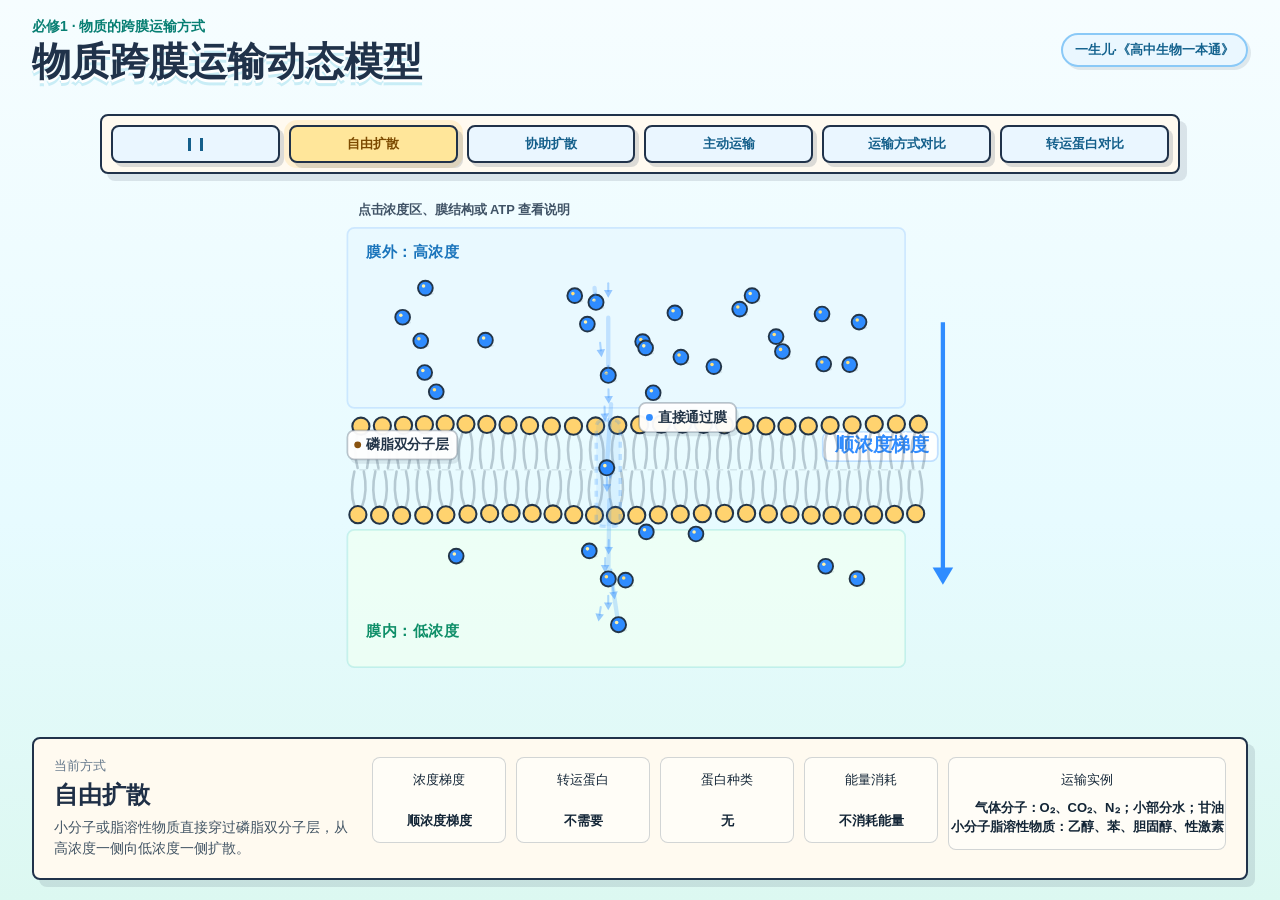
<file: index.html>
<!doctype html>
<html lang="zh-CN">
  <head>
    <meta charset="utf-8" />
    <meta name="viewport" content="width=device-width, initial-scale=1" />
    <title>物质跨膜运输方式交互动态模型</title>
    <link rel="icon" href="data:," />
    <link rel="stylesheet" href="./styles.css?v=20260616193500" />
  </head>
  <body>
    <main class="app">
      <section class="stage" aria-label="物质跨膜运输方式平面交互动态模型">
        <canvas id="scene"></canvas>

        <header class="topbar">
          <div>
            <p class="eyebrow">必修1 · 物质的跨膜运输方式</p>
            <h1>物质跨膜运输动态模型</h1>
          </div>
          <div class="status" id="status">一生儿·《高中生物一本通》</div>
        </header>

        <nav class="controls floating-panel" aria-label="动画控制">
          <button id="playBtn" type="button" aria-pressed="true" aria-label="暂停" data-state="pause"></button>
          <div class="timeline" id="timeline"></div>
          <button id="compareBtn" type="button">运输方式对比</button>
          <button id="proteinBtn" type="button">转运蛋白对比</button>
        </nav>
        <button id="phosphoBtn" class="phospho-control floating-panel" type="button" aria-pressed="false" hidden>
          磷酸化过程
        </button>

        <aside class="side floating-panel" id="knowledgePanel">
          <div class="knowledge-body">
            <div class="mode-summary">
              <div class="section-title">当前方式</div>
              <h2 id="modeTitle">自由扩散</h2>
              <p id="modeText">小分子或脂溶性物质直接穿过磷脂双分子层，从高浓度一侧向低浓度一侧扩散。</p>
            </div>

            <div class="facts" aria-label="核心比较">
              <div><span>浓度梯度</span><b id="gradientFact">顺浓度梯度</b></div>
              <div><span>转运蛋白</span><b id="proteinFact">不需要</b></div>
              <div><span>蛋白种类</span><b id="typeFact">无</b></div>
              <div><span>能量消耗</span><b id="energyFact">不消耗能量</b></div>
              <div><span>运输实例</span><b id="exampleFact">气体分子；小部分水；甘油；小分子脂溶性物质</b></div>
            </div>
          </div>
        </aside>

        <div class="floating-info floating-panel" id="infoCard" hidden>
          <img class="guide-avatar" src="./assets/guide-avatar.jpeg" alt="讲解头像" />
          <div class="guide-bubble">
            <button id="closeInfoBtn" type="button" aria-label="关闭说明">×</button>
            <div class="section-title" id="infoCardTitle">说明</div>
            <p id="infoText">点击膜上的结构或左右两侧浓度区，可以查看浓度梯度、转运蛋白和能量消耗说明。</p>
          </div>
        </div>

        <section class="compare-panel floating-panel" id="comparePanel" aria-label="三种运输方式对比" hidden>
          <div class="compare-head">
            <div>
              <div class="section-title">归纳比较</div>
              <h2>运输方式对比</h2>
            </div>
            <button id="closeCompareBtn" type="button" aria-label="关闭对比界面">关闭</button>
          </div>
          <div class="compare-visuals" aria-label="三种运输方式同步动画">
            <div class="mini-transport">
              <h3>自由扩散</h3>
              <div class="mini-scene" aria-hidden="true">
                <div class="mini-membrane"></div>
                <div class="mini-arrow down"></div>
                <i class="mini-dot free-flow f1"></i>
                <i class="mini-dot free-flow f2"></i>
                <i class="mini-dot free-flow f3"></i>
              </div>
              <p>不经过转运蛋白，顺浓度梯度直接穿膜。</p>
            </div>
            <div class="mini-transport">
              <h3>协助扩散</h3>
              <div class="mini-scene" aria-hidden="true">
                <div class="mini-membrane"></div>
                <div class="mini-channel"></div>
                <div class="mini-carrier assisted"></div>
                <div class="mini-arrow down assisted-arrow"></div>
                <i class="mini-dot assisted-channel-flow f1"></i>
                <i class="mini-dot assisted-channel-flow f2"></i>
                <i class="mini-dot assisted-carrier-flow f1"></i>
                <i class="mini-dot assisted-carrier-flow f3"></i>
              </div>
              <p>借助通道蛋白或载体蛋白，仍顺浓度梯度。</p>
            </div>
            <div class="mini-transport">
              <h3>主动运输</h3>
              <div class="mini-scene active-mini-scene" aria-hidden="true">
                <div class="mini-membrane"></div>
                <div class="mini-carrier active"></div>
                <div class="mini-arrow up"></div>
                <div class="mini-atp">ATP</div>
                <i class="mini-dot active-flow f1"></i>
                <i class="mini-dot active-flow f2"></i>
                <i class="mini-dot active-flow f3"></i>
              </div>
              <p>消耗能量，经载体蛋白逆浓度梯度运输。</p>
            </div>
          </div>
          <div class="compare-table" role="table" aria-label="三种跨膜运输方式列表比较">
            <div class="compare-row compare-header" role="row">
              <span>运输方式</span>
              <span>浓度梯度</span>
              <span>转运蛋白</span>
              <span>蛋白种类</span>
              <span>能量消耗</span>
              <span>运输实例</span>
            </div>
            <div class="compare-row" role="row">
              <span>自由扩散</span>
              <span>顺浓度梯度</span>
              <span>不需要</span>
              <span>无</span>
              <span>不消耗能量</span>
              <span>气体分子：O₂、CO₂、N₂；小部分水；甘油；小分子脂溶性物质：乙醇、苯、胆固醇、性激素</span>
            </div>
            <div class="compare-row" role="row">
              <span>协助扩散</span>
              <span>顺浓度梯度</span>
              <span>需要</span>
              <span>通道蛋白、载体蛋白</span>
              <span>不消耗能量</span>
              <span>葡萄糖进入多数组织细胞；水通道；Na⁺、K⁺、Ca²⁺、Cl⁻ 通道</span>
            </div>
            <div class="compare-row" role="row">
              <span>主动运输</span>
              <span>逆浓度梯度</span>
              <span>需要</span>
              <span>载体蛋白</span>
              <span>消耗能量</span>
              <span>植物根吸收无机盐离子；钠钾泵吸钾排钠；小肠、肾小管上皮细胞吸收葡萄糖</span>
            </div>
          </div>
        </section>

        <section class="compare-panel protein-panel floating-panel" id="proteinPanel" aria-label="两种转运蛋白对比" hidden>
          <div class="compare-head">
            <div>
              <div class="section-title">转运蛋白比较</div>
              <h2>转运蛋白对比</h2>
            </div>
            <button id="closeProteinBtn" type="button" aria-label="关闭蛋白对比界面">关闭</button>
          </div>
          <div class="protein-table-wrap">
            <table class="protein-table" aria-label="通道蛋白和载体蛋白对比表">
              <colgroup>
                <col class="protein-topic-col" />
                <col class="protein-type-col" />
                <col class="protein-type-col" />
              </colgroup>
              <thead>
                <tr>
                  <th scope="col">比较项目</th>
                  <th scope="col">通道蛋白</th>
                  <th scope="col">载体蛋白</th>
                </tr>
              </thead>
              <tbody>
                <tr>
                  <th scope="row">参与方式</th>
                  <td>协助扩散</td>
                  <td>协助扩散或主动运输</td>
                </tr>
                <tr>
                  <th scope="row">与分子关系</th>
                  <td>不与被运输分子结合</td>
                  <td>与被运输分子结合</td>
                </tr>
                <tr>
                  <th scope="row">选择机制</th>
                  <td>通道直径、形状和电荷相适宜</td>
                  <td>结合部位与特定分子或离子相适应</td>
                </tr>
                <tr>
                  <th scope="row">自身构象</th>
                  <td>通常不因结合被运输分子而改变，仅由电压、配体、机械力等门控信号触发构象改变</td>
                  <td>运输过程中会发生构象改变</td>
                </tr>
              </tbody>
            </table>
          </div>
          <div class="protein-common">共同点：均为蛋白质；均分布在细胞膜结构中；均控制特定物质跨膜运输，具有特异性。</div>
        </section>

      </section>
    </main>

    <script type="module" src="./src/app.js?v=20260617143500"></script>
  </body>
</html>
</file>
<file: styles.css>
:root {
  color-scheme: light;
  --bg: #f4fbfb;
  --ink: #1d2b3d;
  --muted: #647789;
  --panel: rgba(255, 255, 255, 0.86);
  --line: rgba(43, 69, 91, 0.14);
  --blue: #247cff;
  --teal: #0fb6a3;
  --amber: #f2a51f;
  --rose: #e85278;
  --green: #24a66d;
  --violet: #7267e8;
  --outline: #243448;
}

* {
  box-sizing: border-box;
}

html,
body {
  margin: 0;
  min-height: 100%;
  background: var(--bg);
  color: var(--ink);
  font-family: -apple-system, BlinkMacSystemFont, "Segoe UI", "PingFang SC", "Microsoft YaHei", sans-serif;
}

body {
  overflow: hidden;
}

button,
input {
  font: inherit;
}

button {
  border: 0;
  color: inherit;
  cursor: pointer;
  -webkit-tap-highlight-color: transparent;
}

button:focus-visible {
  outline: 3px solid rgba(36, 124, 255, 0.36);
  outline-offset: 3px;
}

.app {
  width: 100vw;
  height: 100vh;
}

.stage {
  position: relative;
  width: 100%;
  height: 100%;
  overflow: hidden;
  background:
    linear-gradient(180deg, rgba(255, 255, 255, 0.86), rgba(240, 249, 250, 0.8)),
    radial-gradient(circle at 12% 18%, rgba(36, 124, 255, 0.13), transparent 27rem),
    radial-gradient(circle at 74% 74%, rgba(15, 182, 163, 0.12), transparent 30rem),
    linear-gradient(135deg, rgba(242, 165, 31, 0.08), transparent 42%),
    #f4fbfb;
}

#scene {
  display: block;
  position: absolute;
  inset: 0;
  z-index: 1;
  width: 100%;
  height: 100%;
}

.topbar {
  position: absolute;
  z-index: 6;
  top: 22px;
  left: 28px;
  right: 28px;
  display: flex;
  align-items: flex-start;
  justify-content: space-between;
  gap: 18px;
  pointer-events: none;
}

.eyebrow {
  margin: 0 0 6px;
  color: #0b8177;
  font-size: 14px;
  font-weight: 760;
}

h1 {
  margin: 0;
  max-width: 720px;
  font-size: clamp(30px, 4vw, 54px);
  line-height: 1.06;
  font-weight: 860;
  color: #1e2d42;
  letter-spacing: 0;
  text-shadow: 0 3px 0 rgba(255, 255, 255, 0.82);
}

.status,
.legend,
.side,
.controls,
.compare-panel {
  border: 1px solid var(--line);
  background: var(--panel);
  box-shadow: 0 16px 44px rgba(39, 70, 91, 0.13);
  backdrop-filter: blur(20px) saturate(1.1);
}

.floating-panel {
  position: absolute;
  z-index: 5;
}

.status {
  flex: 0 0 auto;
  min-width: 98px;
  max-width: 260px;
  padding: 8px 12px;
  border-radius: 999px;
  color: #0d6a93;
  text-align: center;
  font-size: 12.5px;
  font-weight: 820;
  line-height: 1.15;
  background: rgba(255, 255, 255, 0.78);
  border: 1px solid rgba(36, 124, 255, 0.24);
}

.legend {
  position: absolute;
  z-index: 5;
  left: 28px;
  bottom: 28px;
  display: flex;
  flex-wrap: wrap;
  gap: 10px 18px;
  max-width: min(700px, calc(100% - 48px));
  padding: 11px 13px;
  border-radius: 8px;
  color: #3c4b5d;
  font-size: 13px;
  font-weight: 740;
  background: rgba(255, 255, 255, 0.78);
}

.legend span {
  display: inline-flex;
  align-items: center;
  gap: 7px;
}

.legend i {
  width: 13px;
  height: 13px;
  display: inline-block;
}

.legend .solute {
  border-radius: 999px;
  background: var(--amber);
  border: 2px solid var(--outline);
}

.legend .channel {
  border-radius: 3px;
  background: var(--blue);
}

.legend .carrier {
  border-radius: 999px 999px 4px 4px;
  background: var(--teal);
}

.legend .atp {
  border-radius: 999px;
  background: var(--rose);
}

.side {
  left: 28px;
  right: 28px;
  bottom: 24px;
  width: auto;
  max-height: 218px;
  border-radius: 8px;
  padding: 14px 16px;
  overflow: auto;
  background:
    linear-gradient(180deg, rgba(255, 255, 255, 0.98), rgba(248, 253, 252, 0.92)),
    var(--panel);
}

.knowledge-body {
  display: grid;
  grid-template-columns: minmax(240px, 0.62fr) minmax(0, 1.8fr);
  gap: 12px 16px;
  align-items: start;
}

.mode-summary {
  min-width: 0;
}

.section-title,
.muted {
  color: var(--muted);
  font-size: 13px;
}

h2 {
  margin: 9px 0;
  font-size: 23px;
  line-height: 1.18;
  color: #1f2f46;
  font-weight: 840;
  letter-spacing: 0;
}

.side p {
  margin: 0;
  color: #425464;
  font-size: 14px;
  line-height: 1.55;
}

.structure {
  display: flex;
  align-items: center;
  gap: 12px;
  margin: 13px 0 11px;
  padding: 10px 0;
  border-top: 1px solid rgba(46, 67, 92, 0.12);
  border-bottom: 1px solid rgba(46, 67, 92, 0.12);
}

.dot {
  width: 14px;
  height: 14px;
  flex: 0 0 auto;
  border-radius: 50%;
  background: var(--blue);
  box-shadow: 0 0 0 6px rgba(47, 140, 255, 0.13);
  border: 2px solid rgba(255, 255, 255, 0.94);
}

.info {
  margin-bottom: 10px;
  padding: 10px;
  border: 1px solid rgba(36, 124, 255, 0.2);
  border-left: 6px solid rgba(36, 124, 255, 0.64);
  border-radius: 8px;
  background: linear-gradient(180deg, rgba(36, 124, 255, 0.09), rgba(15, 182, 163, 0.05));
  color: #405262;
  font-size: 14px;
  line-height: 1.54;
}

.floating-info {
  z-index: 9;
  display: flex;
  align-items: flex-end;
  gap: 8px;
  width: min(430px, calc(100vw - 24px));
  color: #405262;
}

.floating-info[hidden] {
  display: none;
}

.guide-avatar {
  width: 58px;
  height: 58px;
  flex: 0 0 auto;
  border: 3px solid var(--outline);
  border-radius: 50%;
  object-fit: cover;
  object-position: 52% 44%;
  background: #ffd9cc;
  box-shadow:
    0 0 0 4px #fff2df,
    4px 4px 0 rgba(32, 50, 74, 0.15);
}

.guide-bubble {
  position: relative;
  flex: 1 1 auto;
  min-width: 0;
  padding: 12px 40px 12px 14px;
  border: 2px solid var(--outline);
  border-radius: 14px 14px 14px 4px;
  background:
    linear-gradient(180deg, #fff8e8 0%, #fff1d6 100%);
  color: #5a4b3f;
  box-shadow:
    5px 5px 0 rgba(32, 50, 74, 0.13),
    0 18px 38px rgba(32, 50, 74, 0.08);
}

.guide-bubble::before {
  content: "";
  position: absolute;
  left: -9px;
  bottom: 12px;
  width: 16px;
  height: 16px;
  border-left: 2px solid var(--outline);
  border-bottom: 2px solid var(--outline);
  background: #fff1d6;
  transform: rotate(45deg);
}

.floating-info button {
  position: absolute;
  top: 8px;
  right: 8px;
  width: 26px;
  height: 26px;
  border-radius: 50%;
  border: 2px solid var(--outline);
  background: #fff7e8;
  color: var(--outline);
  font-size: 18px;
  line-height: 1;
  font-weight: 850;
  box-shadow: 2px 2px 0 rgba(32, 50, 74, 0.14);
}

.floating-info p {
  margin: 6px 0 0;
  font-size: 14px;
  line-height: 1.52;
}

#exampleFact,
#typeFact {
  display: flex;
  flex-direction: column;
  align-items: flex-end;
  gap: 2px;
  text-align: right;
  min-width: 0;
}

#exampleFact span,
#typeFact span {
  display: block;
  max-width: 100%;
  white-space: nowrap;
}

#exampleFact span {
  font-size: clamp(10px, 1.05vw, 13px);
}

.facts {
  display: grid;
  grid-template-columns: repeat(5, minmax(0, 1fr));
  gap: 7px;
  grid-column: auto;
}

.facts div {
  display: grid;
  grid-template-columns: 72px minmax(0, 1fr);
  align-items: center;
  gap: 12px;
  min-height: 34px;
  padding: 7px 10px;
  border: 1px solid rgba(46, 67, 92, 0.1);
  border-radius: 8px;
  background: rgba(248, 251, 252, 0.78);
}

.facts span {
  color: #132536;
}

.facts b {
  color: #132536;
  font-weight: 710;
  text-align: right;
}

.compare-panel {
  left: 28px;
  right: 28px;
  top: 176px;
  z-index: 7;
  padding: 18px;
  border-radius: 8px;
  max-height: calc(100vh - 220px);
  overflow: auto;
  background:
    linear-gradient(180deg, rgba(255, 255, 255, 0.97), rgba(246, 252, 251, 0.93)),
    var(--panel);
}

.compare-panel[hidden] {
  display: none;
}

.protein-panel {
  top: 128px;
}

.compare-head {
  display: flex;
  align-items: flex-start;
  justify-content: space-between;
  gap: 16px;
  margin-bottom: 12px;
}

.compare-head h2 {
  margin: 4px 0 0;
}

.compare-head button {
  flex: 0 0 auto;
  min-height: 34px;
  padding: 0 14px;
  border-radius: 8px;
  background: #eef7ff;
  border: 1px solid rgba(36, 124, 255, 0.24);
  color: #11618e;
  font-weight: 800;
  transition: transform 160ms ease, box-shadow 160ms ease, background 160ms ease;
}

.compare-head button:hover {
  transform: translateY(-2px);
  background: #e2f2ff;
  box-shadow: 0 10px 22px rgba(36, 124, 255, 0.16);
}

.compare-head button:active {
  transform: translateY(0) scale(0.98);
}

.compare-table {
  overflow: auto;
  max-height: clamp(220px, calc(100vh - 560px), 330px);
  border: 1px solid rgba(43, 69, 91, 0.13);
  border-radius: 8px;
  background: rgba(250, 253, 253, 0.88);
}

.compare-visuals {
  display: grid;
  grid-template-columns: repeat(3, minmax(0, 1fr));
  gap: 12px;
  margin-bottom: 14px;
  overflow-x: auto;
}

.mini-transport {
  min-width: 0;
  padding: 12px;
  border: 2px solid rgba(32, 50, 74, 0.2);
  border-radius: 8px;
  background: #fffdf7;
}

.mini-transport h3 {
  margin: 0 0 8px;
  color: #20324a;
  font-size: 17px;
  line-height: 1.15;
}

.mini-transport p {
  margin: 8px 0 0;
  color: #132536;
  font-size: 13px;
  line-height: 1.45;
}

.mini-scene {
  position: relative;
  --mini-channel-left: 40px;
  --mini-channel-center-offset: 11px;
  --mini-assisted-carrier-right: 34px;
  --mini-assisted-carrier-center-offset: 24px;
  height: 112px;
  overflow: hidden;
  border: 2px solid rgba(32, 50, 74, 0.16);
  border-radius: 8px;
  background:
    linear-gradient(180deg, #e9f7ff 0 45%, #fff4d7 45% 53%, #e7fff1 53% 100%);
}

.mini-membrane {
  position: absolute;
  left: 10px;
  right: 10px;
  top: 50px;
  height: 14px;
  border-top: 5px dotted #ffbf3f;
  border-bottom: 5px dotted #ffbf3f;
}

.mini-dot {
  position: absolute;
  width: 13px;
  height: 13px;
  border: 2px solid #20324a;
  border-radius: 50%;
  background: #3f8cff;
}

.mini-dot.a {
  left: 30px;
  top: 20px;
}

.mini-dot.b {
  left: 72px;
  top: 16px;
}

.mini-dot.c {
  left: 118px;
  top: 24px;
}

.mini-dot.free-flow,
.mini-dot.assisted-channel-flow,
.mini-dot.assisted-carrier-flow,
.mini-dot.active-flow {
  left: 50%;
  top: 8px;
  z-index: 4;
  transform: translate(-50%, 0);
  animation-duration: 2.7s;
  animation-iteration-count: infinite;
  animation-timing-function: cubic-bezier(0.45, 0, 0.2, 1);
}

.mini-dot.free-flow {
  background: #3f8cff;
  animation-name: miniFreeDown;
}

.mini-dot.assisted-channel-flow {
  left: calc(var(--mini-channel-left) + var(--mini-channel-center-offset));
  background: #21bda8;
  animation-name: miniAssistDown;
}

.mini-dot.assisted-carrier-flow {
  left: calc(100% - var(--mini-assisted-carrier-right) - var(--mini-assisted-carrier-center-offset));
  background: #21bda8;
  animation-name: miniCarrierDown;
}

.mini-dot.active-flow {
  left: 50%;
  top: 82px;
  background: #ee5d83;
  animation-name: miniActiveUp;
}

.mini-dot.f2 {
  animation-delay: 0.9s;
}

.mini-dot.f3 {
  animation-delay: 1.8s;
}

.mini-channel {
  position: absolute;
  left: var(--mini-channel-left);
  top: 28px;
  width: 22px;
  height: 62px;
  border: 0;
  border-radius: 8px;
  background: rgba(233, 247, 255, 0.82);
  box-shadow: inset 0 0 0 7px rgba(233, 247, 255, 0.9);
  z-index: 3;
}

.mini-channel::before,
.mini-channel::after {
  content: "";
  position: absolute;
  top: -3px;
  bottom: -3px;
  width: 11px;
  border: 3px solid #20324a;
  background: linear-gradient(180deg, #80c8ff, #21bda8);
  box-sizing: border-box;
}

.mini-channel::before {
  left: -3px;
  border-radius: 14px 6px 6px 14px;
}

.mini-channel::after {
  right: -3px;
  border-radius: 6px 14px 14px 6px;
}

.mini-carrier {
  position: absolute;
  right: 48px;
  top: 24px;
  width: 48px;
  height: 70px;
  background: transparent;
  z-index: 3;
}

.mini-carrier::before,
.mini-carrier::after {
  content: "";
  position: absolute;
  top: 0;
  width: 27px;
  height: 70px;
  border: 4px solid #20324a;
  background: #21bda8;
  box-sizing: border-box;
}

.mini-carrier::before {
  left: 0;
  border-radius: 22px 8px 8px 22px;
  transform-origin: 100% 50%;
}

.mini-carrier::after {
  right: 0;
  border-radius: 8px 22px 22px 8px;
  transform-origin: 0 50%;
}

.mini-carrier.assisted {
  right: var(--mini-assisted-carrier-right);
}

.mini-carrier.active {
  left: 50%;
  right: auto;
  transform: translateX(-50%);
}

.mini-carrier.assisted::before,
.mini-carrier.assisted::after,
.mini-carrier.active::before,
.mini-carrier.active::after {
  animation-duration: 2.7s;
  animation-iteration-count: infinite;
  animation-timing-function: cubic-bezier(0.45, 0, 0.2, 1);
}

.mini-carrier.assisted::before,
.mini-carrier.assisted::after {
  background: #21bda8;
}

.mini-carrier.active::before,
.mini-carrier.active::after {
  background: #ee5d83;
}

.mini-carrier.assisted::before,
.mini-carrier.active::before {
  animation-name: miniActiveCarrierLeft;
}

.mini-carrier.assisted::after,
.mini-carrier.active::after {
  animation-name: miniActiveCarrierRight;
}

.mini-atp {
  position: absolute;
  left: calc(50% + 32px);
  top: 58px;
  min-width: 38px;
  padding: 4px 5px;
  border: 2px solid #20324a;
  border-radius: 8px;
  background: #ff8aa5;
  color: #fff;
  font-size: 11px;
  font-weight: 900;
  text-align: center;
  animation: miniAtpPulse 1.35s ease-in-out infinite;
}

.mini-arrow {
  position: absolute;
  left: 50%;
  z-index: 2;
  width: 6px;
  height: 82px;
  transform: translateX(-50%);
  border-radius: 999px;
  background: #3f8cff;
  color: #3f8cff;
  box-shadow: 0 0 0 3px rgba(63, 140, 255, 0.18);
}

.mini-arrow.down {
  top: 12px;
}

.mini-arrow.assisted-arrow {
  background: #3f8cff;
  color: #3f8cff;
}

.mini-arrow.up {
  bottom: 10px;
  background: #ee5d83;
  color: #ee5d83;
  box-shadow: 0 0 0 3px rgba(238, 93, 131, 0.18);
}

.mini-arrow::after {
  content: "";
  position: absolute;
  left: 50%;
  width: 18px;
  height: 18px;
  border-right: 6px solid currentColor;
  border-bottom: 6px solid currentColor;
  color: inherit;
}

.mini-arrow.down::after {
  bottom: -2px;
  transform: translateX(-50%) rotate(45deg);
}

.mini-arrow.up::after {
  top: -2px;
  transform: translateX(-50%) rotate(225deg);
}

@keyframes miniFreeDown {
  0% {
    opacity: 0;
    transform: translate(-50%, -12px) scale(0.74);
  }
  8% {
    opacity: 1;
    transform: translate(-50%, -12px) scale(0.86);
  }
  26% {
    transform: translate(-50%, -12px) scale(0.9);
  }
  42% {
    transform: translate(-50%, 18px) scale(0.96);
  }
  58% {
    transform: translate(-50%, 44px) scale(1);
  }
  90% {
    opacity: 1;
    transform: translate(-50%, 82px) scale(1);
  }
  100% {
    opacity: 0;
    transform: translate(-50%, 92px) scale(0.78);
  }
}

@keyframes miniAssistDown {
  0% {
    opacity: 0;
    transform: translate(-50%, -14px) scale(0.74);
  }
  8% {
    opacity: 1;
    transform: translate(-50%, -14px) scale(0.86);
  }
  28% {
    transform: translate(-50%, -14px) scale(0.9);
  }
  44% {
    transform: translate(-50%, 20px) scale(0.78);
  }
  58% {
    transform: translate(-50%, 43px) scale(0.72);
  }
  74% {
    transform: translate(-50%, 62px) scale(0.84);
  }
  90% {
    opacity: 1;
    transform: translate(-50%, 84px) scale(1);
  }
  100% {
    opacity: 0;
    transform: translate(-50%, 96px) scale(0.78);
  }
}

@keyframes miniCarrierDown {
  0% {
    opacity: 0;
    transform: translate(-50%, -14px) scale(0.74);
  }
  8% {
    opacity: 1;
    transform: translate(-50%, -14px) scale(0.86);
  }
  28% {
    transform: translate(-50%, -14px) scale(0.9);
  }
  44% {
    transform: translate(-50%, 20px) scale(0.74);
  }
  62% {
    transform: translate(-50%, 48px) scale(0.68);
  }
  76% {
    transform: translate(-50%, 62px) scale(0.82);
  }
  90% {
    opacity: 1;
    transform: translate(-50%, 84px) scale(1);
  }
  100% {
    opacity: 0;
    transform: translate(-50%, 96px) scale(0.78);
  }
}

@keyframes miniActiveUp {
  0% {
    opacity: 0;
    transform: translate(-50%, 0) scale(0.78);
  }
  18% {
    opacity: 1;
  }
  50% {
    transform: translate(-50%, -38px) scale(0.96);
  }
  88% {
    opacity: 1;
    transform: translate(-50%, -78px) scale(1);
  }
  100% {
    opacity: 0;
    transform: translate(-50%, -90px) scale(0.78);
  }
}

@keyframes miniActiveCarrierLeft {
  0%,
  100% {
    transform-origin: 100% 100%;
    transform: translate(-4px, -2px) rotate(-8deg) skewY(-4deg) scaleY(1.02);
    border-radius: 24px 8px 12px 22px;
  }
  22%,
  38%,
  78% {
    transform-origin: 100% 50%;
    transform: translateX(0) rotate(0deg) scaleY(1);
    border-radius: 22px 8px 8px 22px;
  }
  54%,
  68% {
    transform-origin: 100% 0;
    transform: translate(-4px, 2px) rotate(8deg) skewY(5deg) scaleY(1.02);
    border-radius: 18px 8px 24px 24px;
  }
  88% {
    transform-origin: 100% 100%;
    transform: translate(-2px, -1px) rotate(-5deg) skewY(-3deg) scaleY(1.01);
    border-radius: 24px 8px 12px 22px;
  }
}

@keyframes miniActiveCarrierRight {
  0%,
  100% {
    transform-origin: 0 100%;
    transform: translate(4px, -2px) rotate(8deg) skewY(4deg) scaleY(1.02);
    border-radius: 8px 24px 22px 12px;
  }
  22%,
  38%,
  78% {
    transform-origin: 0 50%;
    transform: translateX(0) rotate(0deg) scaleY(1);
    border-radius: 8px 22px 22px 8px;
  }
  54%,
  68% {
    transform-origin: 0 0;
    transform: translate(4px, 2px) rotate(-8deg) skewY(-5deg) scaleY(1.02);
    border-radius: 8px 18px 24px 24px;
  }
  88% {
    transform-origin: 0 100%;
    transform: translate(2px, -1px) rotate(5deg) skewY(3deg) scaleY(1.01);
    border-radius: 8px 24px 22px 12px;
  }
}

@keyframes miniAtpPulse {
  0%,
  100% {
    transform: translate(0, 0) scale(1);
  }
  50% {
    transform: translate(-2px, -2px) scale(1.06);
  }
}

.compare-row {
  display: grid;
  grid-template-columns: 108px 122px 108px 152px 116px minmax(280px, 1fr);
  min-width: 900px;
  border-bottom: 1px solid rgba(43, 69, 91, 0.1);
}

.compare-row.compare-header {
  position: sticky;
  top: 0;
  z-index: 3;
}

.compare-row:last-child {
  border-bottom: 0;
}

.compare-row span {
  min-height: 44px;
  padding: 10px 12px;
  border-right: 1px solid rgba(43, 69, 91, 0.1);
  color: #132536;
  font-size: 13px;
  line-height: 1.45;
}

.compare-row span:last-child {
  border-right: 0;
}

.compare-row span:first-child {
  position: sticky;
  left: 0;
  z-index: 2;
  color: #132536;
  font-weight: 820;
  background: rgba(237, 247, 251, 0.72);
  box-shadow: 1px 0 0 rgba(43, 69, 91, 0.12);
}

.compare-header span {
  color: #132536;
  font-weight: 840;
  background: linear-gradient(180deg, #eef8ff, #e8fbf7);
}

.compare-header span:first-child {
  z-index: 4;
}

.protein-table-wrap {
  overflow: auto;
  border: 1px solid rgba(43, 69, 91, 0.13);
  border-radius: 8px;
  background: rgba(250, 253, 253, 0.88);
}

.protein-table {
  width: 100%;
  border-collapse: separate;
  border-spacing: 0;
  table-layout: fixed;
}

.protein-topic-col {
  width: 124px;
}

.protein-type-col {
  width: calc((100% - 124px) / 2);
}

.protein-table th,
.protein-table td {
  padding: 13px 14px;
  border-right: 1px solid rgba(43, 69, 91, 0.12);
  border-bottom: 1px solid rgba(43, 69, 91, 0.12);
  color: #132536;
  font-size: 13px;
  line-height: 1.55;
  text-align: left;
  vertical-align: top;
}

.protein-table thead th {
  position: sticky;
  top: 0;
  z-index: 3;
}

.protein-table th {
  color: #132536;
  font-weight: 840;
  background: #dff7ff;
}

.protein-table tbody th {
  width: 112px;
  background: #fffdf7;
}

.protein-table tr:last-child th,
.protein-table tr:last-child td {
  border-bottom: 0;
}

.protein-table th:last-child,
.protein-table td:last-child {
  border-right: 0;
}

.protein-common {
  margin: 0 0 8px;
  color: #132536;
  font-size: 13px;
  line-height: 1.55;
}

.protein-common {
  margin-top: 12px;
  padding: 12px 14px;
  border-radius: 8px;
  border: 1px solid rgba(15, 182, 163, 0.2);
  background: rgba(232, 251, 247, 0.72);
  color: #132536;
  font-size: 13px;
  line-height: 1.55;
  font-weight: 760;
}

.controls {
  left: 50%;
  top: 112px;
  width: min(1180px, calc(100vw - 56px));
  min-width: 760px;
  transform: translateX(-50%);
  border-radius: 8px;
  padding: 10px;
  display: grid;
  grid-template-columns: repeat(6, minmax(0, 1fr));
  align-items: center;
  gap: 10px;
}

.controls button {
  position: relative;
  overflow: hidden;
  width: 100%;
  min-height: 40px;
  border-radius: 8px;
  background: linear-gradient(180deg, #ffffff 0%, #eef8ff 48%, #deefff 100%);
  border: 1px solid rgba(36, 124, 255, 0.26);
  color: #11618e;
  font-weight: 830;
  box-shadow:
    0 9px 18px rgba(36, 124, 255, 0.12),
    inset 0 1px 0 rgba(255, 255, 255, 0.96);
  transition:
    transform 150ms ease,
    box-shadow 150ms ease,
    border-color 150ms ease,
    filter 150ms ease,
    background 150ms ease;
}

#playBtn {
  display: inline-flex;
  align-items: center;
  justify-content: center;
}

#playBtn::before {
  content: "";
  display: block;
}

#playBtn[data-state="pause"]::before {
  width: 9px;
  height: 13px;
  border-left: 3px solid currentColor;
  border-right: 3px solid currentColor;
}

#playBtn[data-state="play"]::before {
  width: 0;
  height: 0;
  margin-left: 2px;
  border-top: 7px solid transparent;
  border-bottom: 7px solid transparent;
  border-left: 12px solid currentColor;
}

.controls button::after {
  content: "";
  position: absolute;
  inset: -40% auto -40% -65%;
  width: 55%;
  transform: skewX(-18deg);
  background: linear-gradient(90deg, transparent, rgba(255, 255, 255, 0.72), transparent);
  opacity: 0;
  pointer-events: none;
}

.controls button:hover {
  transform: translateY(-2px);
  border-color: rgba(36, 124, 255, 0.45);
  background: linear-gradient(180deg, #ffffff 0%, #e9f6ff 42%, #cfeaff 100%);
  box-shadow:
    0 15px 30px rgba(36, 124, 255, 0.18),
    0 0 0 4px rgba(36, 124, 255, 0.08),
    inset 0 1px 0 rgba(255, 255, 255, 1);
}

.controls button:hover::after {
  opacity: 1;
  animation: buttonShine 780ms ease;
}

.controls button:active {
  transform: translateY(1px) scale(0.98);
  filter: saturate(1.1);
  box-shadow:
    0 5px 12px rgba(36, 124, 255, 0.12),
    inset 0 3px 8px rgba(36, 124, 255, 0.13);
}

.controls button.active-toggle,
.phospho-control.active-toggle {
  color: #7c1f42;
  background: linear-gradient(180deg, #fff7fb 0%, #ffdce8 52%, #ffadc5 100%);
  border-color: var(--outline);
  box-shadow:
    5px 5px 0 rgba(32, 50, 74, 0.15),
    0 0 0 5px rgba(238, 93, 131, 0.16);
}

.phospho-control {
  left: auto;
  right: auto;
  top: auto;
  z-index: 6;
  min-height: 40px;
  padding: 0 16px;
  border-radius: 8px;
  border: 2px solid var(--outline);
  background: #fffaf0;
  color: #145f8b;
  font-size: 13px;
  font-weight: 860;
  box-shadow: 5px 5px 0 rgba(32, 50, 74, 0.14);
  transition: transform 150ms ease, box-shadow 150ms ease, background 150ms ease;
}

.stage.overlay-open #scene,
.stage.overlay-open .side,
.stage.overlay-open .phospho-control {
  opacity: 0;
  pointer-events: none;
}

.phospho-control:hover {
  transform: translate(-2px, -2px);
  background: #fff2f7;
  box-shadow: 8px 8px 0 rgba(32, 50, 74, 0.14);
}

.phospho-control:active {
  transform: translate(1px, 1px);
  box-shadow: 2px 2px 0 rgba(32, 50, 74, 0.16);
}

.timeline {
  display: grid;
  grid-template-columns: repeat(3, minmax(0, 1fr));
  gap: 8px;
  grid-column: span 3;
}

.step {
  position: relative;
  overflow: hidden;
  display: flex;
  align-items: center;
  justify-content: center;
  width: 100%;
  min-height: 40px;
  padding: 7px 8px;
  border-radius: 8px;
  background: rgba(247, 251, 252, 0.72);
  color: #526879;
  text-align: center;
  font-size: 13px;
  line-height: 1.2;
  transition: background 160ms ease, box-shadow 160ms ease, transform 160ms ease, color 160ms ease, border-color 160ms ease;
}

.step:hover {
  transform: translateY(-2px);
  background: rgba(36, 124, 255, 0.12);
  box-shadow: 0 11px 22px rgba(36, 124, 255, 0.13);
}

.step:active {
  transform: translateY(1px) scale(0.98);
}

.step::after {
  content: "";
  position: absolute;
  inset: -55% auto -55% -70%;
  width: 55%;
  transform: skewX(-18deg);
  background: linear-gradient(90deg, transparent, rgba(255, 255, 255, 0.68), transparent);
  opacity: 0;
  pointer-events: none;
}

.step:hover::after {
  opacity: 1;
  animation: buttonShine 760ms ease;
}

.step::before {
  content: "";
  display: none;
}

.step.active {
  color: #7f4d0a;
  background: linear-gradient(180deg, #fffdf3 0%, #ffefbd 52%, #ffd777 100%);
  border-color: rgba(242, 165, 31, 0.56);
  box-shadow:
    inset 0 0 0 1px rgba(242, 165, 31, 0.42),
    0 12px 26px rgba(242, 165, 31, 0.2),
    0 0 0 5px rgba(242, 165, 31, 0.11);
  animation: activeButtonPulse 1.7s ease-in-out infinite;
}

.step.active::before {
  display: none;
}

@keyframes buttonShine {
  from {
    left: -70%;
  }
  to {
    left: 125%;
  }
}

@keyframes activeButtonPulse {
  0%,
  100% {
    box-shadow:
      inset 0 0 0 1px rgba(242, 165, 31, 0.42),
      0 12px 26px rgba(242, 165, 31, 0.18),
      0 0 0 4px rgba(242, 165, 31, 0.1);
  }
  50% {
    box-shadow:
      inset 0 0 0 1px rgba(242, 165, 31, 0.56),
      0 16px 34px rgba(242, 165, 31, 0.28),
      0 0 0 8px rgba(242, 165, 31, 0.15);
  }
}

/* Flat illustrated classroom theme */
:root {
  --bg: #eafaff;
  --ink: #20324a;
  --muted: #65788b;
  --panel: #fffaf0;
  --line: #21344c;
  --blue: #3f8cff;
  --teal: #21bda8;
  --amber: #ffbf3f;
  --rose: #ee5d83;
  --green: #35b978;
  --violet: #7b70f1;
  --outline: #20324a;
}

.stage {
  background:
    linear-gradient(180deg, #f6fdff 0%, #e7fbff 58%, #dcf8f1 100%),
    #eafaff;
}

.topbar {
  top: 18px;
}

h1 {
  max-width: 680px;
  font-size: clamp(32px, 3.25vw, 50px);
  color: #20324a;
  text-shadow:
    0 3px 0 #ffffff,
    0 6px 0 rgba(91, 196, 222, 0.28);
}

.eyebrow {
  color: #087f73;
}

.status,
.legend,
.side,
.controls,
.compare-panel {
  border: 2px solid var(--outline);
  background: var(--panel);
  box-shadow: 7px 7px 0 rgba(32, 50, 74, 0.12);
  backdrop-filter: none;
}

.status {
  background: rgba(232, 247, 255, 0.82);
  border-color: #8ac9f7;
  color: #12618d;
  box-shadow: 3px 3px 0 rgba(32, 50, 74, 0.1);
}

.legend {
  background: #fff8df;
  border-color: #f3c66c;
}

.side {
  background: #fffaf0;
  bottom: 18px;
  max-height: 184px;
  padding: 12px 14px;
}

.info {
  border: 2px solid #82bfff;
  border-left: 8px solid #3f8cff;
  background: #eaf6ff;
}

.knowledge-body {
  grid-template-columns: minmax(240px, 0.62fr) minmax(0, 1.8fr);
  gap: 10px 14px;
}

.side h2 {
  margin: 5px 0 0;
  font-size: 22px;
}

.side p {
  font-size: 13px;
  line-height: 1.45;
}

.structure {
  margin: 7px 0 8px;
  padding: 8px 0;
}

.info {
  margin-bottom: 8px;
  padding: 8px 10px;
  font-size: 13px;
  line-height: 1.42;
}

.facts {
  gap: 6px;
}

.facts div {
  min-height: 31px;
  padding: 6px 9px;
  grid-template-columns: 66px minmax(0, 1fr);
}

.facts span,
.facts b {
  font-size: 12px;
  line-height: 1.28;
}

.facts div,
.protein-table,
.protein-common,
.compare-table,
.compare-row span:first-child {
  border-color: rgba(32, 50, 74, 0.2);
  background: #fffdf7;
}

.compare-panel {
  background: #fffaf0;
}

.compare-header span {
  background: #dff7ff;
}

.compare-head button,
.controls button,
.step {
  border: 2px solid var(--outline);
  box-shadow: 4px 4px 0 rgba(32, 50, 74, 0.16);
  font-size: 13px;
  font-weight: 840;
  line-height: 1.15;
}

.compare-head button,
.controls button {
  background: #eaf6ff;
  color: #145f8b;
}

.compare-head button:hover,
.controls button:hover {
  transform: translate(-2px, -2px);
  background: #d9f0ff;
  border-color: var(--outline);
  box-shadow: 7px 7px 0 rgba(32, 50, 74, 0.15);
}

.compare-head button:active,
.controls button:active,
.step:active {
  transform: translate(1px, 1px) scale(0.99);
  box-shadow: 2px 2px 0 rgba(32, 50, 74, 0.18);
}

.step {
  background: #f6fbff;
  color: #486174;
}

.step:hover {
  transform: translate(-2px, -2px);
  background: #e5f5ff;
  box-shadow: 7px 7px 0 rgba(32, 50, 74, 0.14);
}

.step.active {
  color: #7c4a00;
  background: #ffe69a;
  border-color: var(--outline);
  box-shadow:
    5px 5px 0 rgba(32, 50, 74, 0.15),
    0 0 0 5px rgba(255, 191, 63, 0.18);
  animation: cartoonButtonPop 1.8s ease-in-out infinite;
}

.step.active::before {
  background: var(--amber);
  box-shadow:
    0 0 0 4px rgba(255, 191, 63, 0.22),
    0 0 0 2px #ffffff inset;
}

@keyframes cartoonButtonPop {
  0%,
  100% {
    transform: translate(0, 0);
    box-shadow:
      5px 5px 0 rgba(32, 50, 74, 0.15),
      0 0 0 5px rgba(255, 191, 63, 0.16);
  }
  50% {
    transform: translate(-1px, -1px);
    box-shadow:
      7px 7px 0 rgba(32, 50, 74, 0.13),
      0 0 0 8px rgba(255, 191, 63, 0.2);
  }
}

.topbar {
  left: 50%;
  right: auto;
  width: min(1240px, calc(100vw - 64px));
  align-items: center;
  transform: translateX(-50%);
}

h1 {
  max-width: none;
  font-size: clamp(34px, 3.05vw, 48px);
  line-height: 1.02;
  white-space: nowrap;
}

.controls {
  top: 114px;
  width: min(1080px, calc(100vw - 96px));
  padding: 9px;
  gap: 9px;
}

.controls button {
  min-height: 38px;
  padding: 0 12px;
  white-space: nowrap;
}

.timeline {
  gap: 9px;
}

.step {
  min-height: 38px;
  padding: 7px 10px;
}

.side {
  left: 50%;
  right: auto;
  bottom: 20px;
  width: min(1240px, calc(100vw - 64px));
  max-height: none;
  padding: 18px 20px;
  transform: translateX(-50%);
}

.knowledge-body {
  grid-template-columns: minmax(280px, 0.52fr) minmax(0, 1.48fr);
  gap: 18px;
  align-items: stretch;
}

.side h2 {
  margin: 6px 0 7px;
  font-size: 24px;
}

.side p {
  max-width: 34em;
  font-size: 14px;
  line-height: 1.55;
}

.facts {
  grid-template-columns: repeat(6, minmax(0, 1fr));
  gap: 10px;
  align-items: start;
}

.facts div {
  display: flex;
  min-height: 86px;
  padding: 13px 12px;
  flex-direction: column;
  justify-content: space-between;
  gap: 10px;
}

.facts span,
.facts b {
  font-size: 13px;
  line-height: 1.35;
}

.facts b {
  text-align: left;
}

.facts div:last-child {
  grid-column: span 2;
}

@media (max-width: 1180px) and (min-width: 981px) {
  .side {
    width: min(940px, calc(100vw - 36px));
    padding: 14px 16px;
  }

  .knowledge-body {
    grid-template-columns: minmax(220px, 0.48fr) minmax(0, 1.52fr);
    gap: 12px;
  }

  .facts {
    grid-template-columns: repeat(2, minmax(0, 1fr));
    gap: 8px;
  }

  .facts div {
    min-height: 54px;
    padding: 9px 10px;
    gap: 5px;
  }

  .facts span,
  .facts b {
    font-size: 12px;
    line-height: 1.25;
  }

  .facts b {
    text-align: right;
  }

  .facts div:last-child {
    grid-column: span 2;
  }

  #typeFact,
  #exampleFact {
    align-items: flex-end;
    text-align: right;
  }

  #typeFact span,
  #exampleFact span {
    white-space: normal;
    overflow-wrap: anywhere;
  }
}

.compare-panel {
  left: 50%;
  right: auto;
  width: min(1120px, calc(100vw - 64px));
  transform: translateX(-50%);
}

@media (max-width: 980px) {
  .topbar {
    top: 14px;
    left: 16px;
    right: 16px;
    width: auto;
    transform: none;
    gap: 10px;
    flex-wrap: nowrap;
    align-items: flex-start;
  }

  .topbar > div:first-child {
    flex: 1 1 auto;
    min-width: 0;
  }

  .eyebrow {
    padding-right: 158px;
    font-size: clamp(10px, 3vw, 12px);
    line-height: 1.2;
    white-space: nowrap;
  }

  h1 {
    max-width: 100%;
    font-size: clamp(19px, 5.55vw, 29px);
    line-height: 1.04;
    white-space: nowrap;
    overflow: visible;
  }

  .status {
    position: absolute;
    top: -2px;
    right: 0;
    margin-left: auto;
    min-width: 0;
    max-width: 152px;
    padding: 4px 8px;
    font-size: clamp(9px, 2.7vw, 10.5px);
    line-height: 1.1;
    white-space: nowrap;
    box-shadow: 2px 2px 0 rgba(32, 50, 74, 0.1);
  }

  .side {
    left: 10px;
    right: 10px;
    bottom: calc(10px + env(safe-area-inset-bottom, 0px));
    top: auto;
    width: auto;
    max-height: 228px;
    padding: 10px;
    transform: none;
  }

  .knowledge-body {
    grid-template-columns: 1fr;
    gap: 7px;
  }

  .side .section-title,
  .side p,
  .structure {
    display: none;
  }

  .side h2 {
    display: block;
    margin: 0;
    font-size: 18px;
  }

  .info {
    display: block;
    margin: 0;
    padding: 7px 8px;
    border-left-width: 5px;
    font-size: 11px;
    line-height: 1.35;
  }

  .facts {
    grid-template-columns: repeat(2, minmax(0, 1fr));
    grid-column: auto;
    gap: 5px;
  }

  .facts div:last-child {
    grid-column: span 2;
  }

  .facts div {
    display: grid;
    grid-template-columns: 62px minmax(0, 1fr);
    min-height: 28px;
    padding: 5px 7px;
    gap: 6px;
  }

  .facts span,
  .facts b {
    font-size: 10.5px;
  }

  .facts b {
    text-align: right;
  }

  #exampleFact {
    gap: 1px;
  }

  #exampleFact span {
    font-size: clamp(9px, 2.65vw, 10.5px);
  }

  .floating-info {
    width: min(370px, calc(100vw - 18px));
    gap: 6px;
  }

  .guide-avatar {
    width: 48px;
    height: 48px;
    border-width: 2px;
  }

  .guide-bubble {
    padding: 10px 36px 10px 12px;
    border-radius: 12px 12px 12px 4px;
  }

  .floating-info p {
    font-size: 12px;
    line-height: 1.42;
  }

  .controls {
    left: 8px;
    right: 8px;
    top: 84px;
    bottom: auto;
    width: auto;
    min-width: 0;
    transform: none;
    display: grid;
    grid-template-columns: 34px minmax(0, 1fr) minmax(0, 1fr);
    grid-template-areas:
      "timeline timeline timeline"
      "play compare protein";
    align-items: center;
    gap: 6px;
    padding: 7px;
    overflow: visible;
  }

  #playBtn {
    grid-area: play;
    width: 34px;
    min-height: 34px;
    padding: 0;
    line-height: 1;
  }

  #compareBtn {
    grid-area: compare;
  }

  #proteinBtn {
    grid-area: protein;
  }

  #resetBtn {
    display: none;
  }

  .timeline {
    grid-area: timeline;
    display: flex;
    gap: 6px;
    min-width: 0;
  }

  .step {
    flex: 1 1 0;
    min-height: 34px;
    padding: 5px 4px;
    font-size: 11px;
    white-space: nowrap;
  }

  .step::before {
    display: block;
    width: 8px;
    height: 8px;
  }

  .controls button {
    min-height: 34px;
    padding: 5px 4px;
    font-size: 11px;
    line-height: 1.18;
    white-space: nowrap;
    overflow-wrap: normal;
  }

  .phospho-control {
    left: auto;
    top: auto;
    right: auto;
    min-height: 34px;
    padding: 0 10px;
    font-size: 11.5px;
  }

  .legend {
    left: 16px;
    right: auto;
    bottom: 112px;
    max-width: calc(100vw - 32px);
    padding: 9px 11px;
    font-size: 12px;
  }

  .compare-panel {
    left: 14px;
    right: 14px;
    width: auto;
    top: 226px;
    max-height: calc(100vh - 240px);
    overflow: auto;
    padding: 10px;
    transform: none;
  }

  .compare-head {
    gap: 10px;
    margin-bottom: 10px;
  }

  .compare-head h2 {
    font-size: 24px;
    line-height: 1.08;
  }

  .compare-head button {
    min-height: 34px;
    padding: 0 12px;
    font-size: 13px;
  }

  .compare-visuals {
    grid-template-columns: repeat(3, minmax(0, 1fr));
    gap: clamp(4px, 1.4vw, 7px);
    padding-bottom: 4px;
    overflow: visible;
  }

  .mini-transport {
    padding: clamp(5px, 1.5vw, 8px);
    border-width: 2px;
  }

  .mini-transport h3 {
    margin: 0 0 4px;
    font-size: clamp(10px, 2.9vw, 13px);
    line-height: 1.1;
    text-align: center;
  }

  .mini-transport p {
    margin: 5px 0 0;
    font-size: clamp(8.5px, 2.35vw, 10.5px);
    line-height: 1.28;
  }

  .mini-scene {
    --mini-channel-left: 16%;
    --mini-channel-center-offset: 10px;
    --mini-assisted-carrier-right: 9%;
    --mini-assisted-carrier-center-offset: 17px;
    height: clamp(48px, 17vw, 68px);
    border-width: 2px;
  }

  .mini-membrane {
    left: 7px;
    right: 7px;
    top: 46%;
    height: 10px;
    border-top-width: 4px;
    border-bottom-width: 4px;
  }

  .mini-dot {
    width: 9px;
    height: 9px;
    border-width: 2px;
  }

  .mini-channel {
    top: 22%;
    width: 20px;
    height: 56%;
    box-shadow: inset 0 0 0 5px rgba(233, 247, 255, 0.9);
  }

  .mini-channel::before,
  .mini-channel::after {
    top: -2px;
    bottom: -2px;
    width: 10px;
    border-width: 2px;
  }

  .mini-channel::before {
    left: -3px;
  }

  .mini-channel::after {
    right: -3px;
  }

  .mini-carrier {
    right: 12%;
    top: 18%;
    width: 34px;
    height: 64%;
  }

  .mini-carrier.assisted {
    right: var(--mini-assisted-carrier-right);
  }

  .mini-carrier::before,
  .mini-carrier::after {
    width: 19px;
    height: 100%;
    border-width: 3px;
  }

  .mini-atp {
    left: calc(50% + 18px);
    top: 50%;
    min-width: 28px;
    padding: 2px 3px;
    border-width: 2px;
    font-size: 9px;
  }

  .mini-arrow {
    width: 4px;
    height: 70%;
  }

  .mini-arrow.down {
    top: 9%;
  }

  .mini-arrow.up {
    bottom: 9%;
  }

  .mini-arrow::after {
    width: 12px;
    height: 12px;
    border-right-width: 4px;
    border-bottom-width: 4px;
  }

  .compare-table {
    overflow: auto;
    max-height: min(43vh, 286px);
    border: 2px solid rgba(32, 50, 74, 0.18);
    background: rgba(250, 253, 253, 0.88);
  }

  .compare-row {
    display: grid;
    grid-template-columns: 78px 88px 76px 104px 82px minmax(190px, 1fr);
    min-width: 620px;
    border: 0;
    border-bottom: 1px solid rgba(43, 69, 91, 0.1);
    border-radius: 0;
  }

  .compare-row.compare-header {
    position: static;
    top: auto;
    z-index: auto;
  }

  .compare-row span {
    min-height: 0;
    padding: 6px 7px;
    border-right: 1px solid rgba(43, 69, 91, 0.1);
    border-bottom: 0;
    font-size: 11px;
    line-height: 1.3;
  }

  .compare-row span:last-child {
    border-bottom: 0;
  }

  .compare-row span:first-child {
    position: sticky;
    left: 0;
    z-index: 2;
    color: #132536;
    font-size: 11px;
    font-weight: 820;
    background: #dff7ff;
  }

  .compare-header span:first-child {
    z-index: 3;
  }

  .protein-table-wrap {
    overflow-x: auto;
    border: 2px solid rgba(32, 50, 74, 0.18);
    border-radius: 8px;
  }

  .protein-table {
    width: 100%;
    min-width: 0;
    border: 2px solid rgba(32, 50, 74, 0.18);
    background: rgba(250, 253, 253, 0.88);
    table-layout: fixed;
  }

  .protein-topic-col {
    width: 86px;
  }

  .protein-type-col {
    width: calc((100% - 86px) / 2);
  }

  .protein-table tbody th {
    width: 86px;
    padding: 8px 7px;
    border-right: 1px solid rgba(43, 69, 91, 0.12);
    color: #132536;
    font-size: 11.5px;
    line-height: 1.32;
    background: #dff7ff;
  }

  .protein-table th,
  .protein-table td {
    padding: 8px 7px;
    border-right: 1px solid rgba(43, 69, 91, 0.12);
    font-size: 11.5px;
    line-height: 1.34;
    word-break: normal;
    overflow-wrap: anywhere;
  }

  .protein-table thead th {
    font-size: 12px;
    line-height: 1.24;
  }

  .protein-panel {
    overflow: auto;
  }

  .protein-common {
    margin-top: 8px;
    padding: 10px;
    font-size: 12px;
    line-height: 1.45;
  }

  .compare-panel {
    overflow: auto;
  }
}

@media (max-width: 980px) and (max-height: 650px) {
  .side {
    max-height: 146px;
    padding: 8px;
  }

  .side h2 {
    font-size: 16px;
  }

  .facts {
    gap: 4px;
  }

  .facts div {
    min-height: 24px;
    padding: 4px 6px;
    grid-template-columns: 56px minmax(0, 1fr);
  }

  .facts span,
  .facts b {
    font-size: 9.6px;
    line-height: 1.15;
  }

  .compare-panel {
    top: 196px;
    max-height: calc(100vh - 208px);
    padding: 9px;
  }

  .compare-head {
    margin-bottom: 6px;
  }

  .compare-head h2 {
    font-size: 20px;
  }

  .compare-head button {
    min-height: 30px;
    padding: 0 10px;
    font-size: 12px;
  }

  .compare-visuals {
    gap: 4px;
    margin-bottom: 8px;
  }

  .mini-transport {
    padding: 4px;
  }

  .mini-transport h3 {
    margin-bottom: 3px;
    font-size: 10px;
  }

  .mini-transport p {
    margin-top: 3px;
    font-size: 8px;
    line-height: 1.18;
  }

  .mini-scene {
    height: 44px;
  }

  .compare-table {
    max-height: 208px;
  }

  .compare-row span {
    padding: 5px 6px;
    font-size: 10.5px;
    line-height: 1.22;
  }
}
</file>
